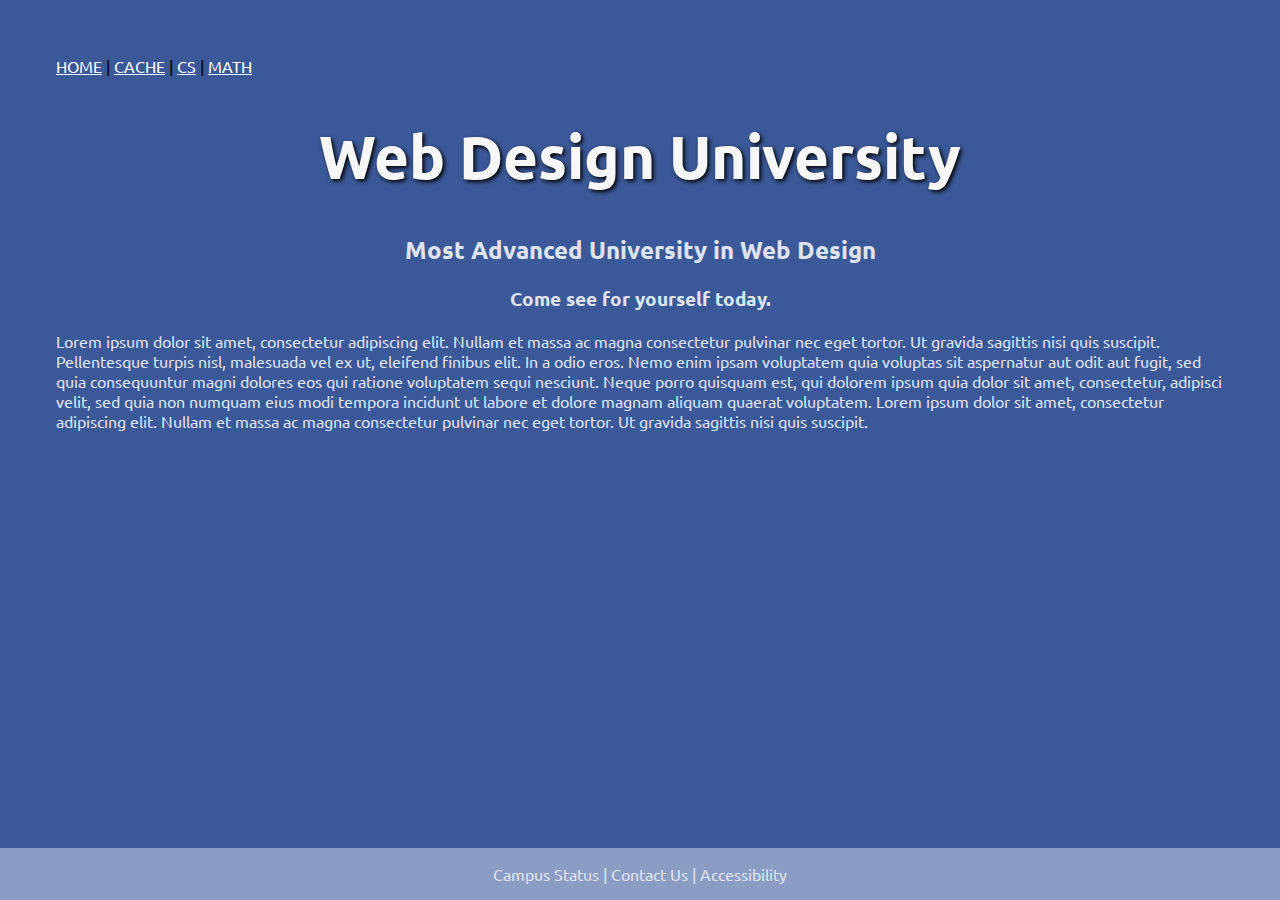
<file: q2/www/index.html>
<!DOCTYPE html>

<html lang="en">

<head>
<meta name="description"
content="Web Design University">
<title>Web Design University</title>

<link rel="icon" type="image/x-icon" href="favicon.ico">
<link rel="stylesheet" href="css/styles_homepage.css">
<a href="index.html">HOME</a> | <a href="cache.html">CACHE</a> | <a href="cs/index.html">CS</a> | <a href="math/index.html">MATH</a>

<script type="text/javascript" src="//downloads.mailchimp.com/js/signup-forms/popup/unique-methods/embed.js" data-dojo-config="usePlainJson: true, isDebug: false"></script><script type="text/javascript">window.dojoRequire(["mojo/signup-forms/Loader"], function(L) { L.start({"baseUrl":"mc.us20.list-manage.com","uuid":"47700fc4ee2c2c83b8ff46f0e","lid":"426d797ca9","uniqueMethods":true}) })</script>

</head>

<body>
<h1>Web Design University</h1>
<h2>Most Advanced University in Web Design
<h3>Come see for yourself today.</h3>

<p>Lorem ipsum dolor sit amet, consectetur adipiscing elit.
Nullam et massa ac magna consectetur pulvinar nec eget tortor.
Ut gravida sagittis nisi quis suscipit.
Pellentesque turpis nisl, malesuada vel ex ut, eleifend finibus elit.
In a odio eros. Nemo enim ipsam voluptatem quia voluptas sit aspernatur aut
odit aut fugit, sed quia consequuntur magni dolores eos qui ratione voluptatem
sequi nesciunt. Neque porro quisquam est, qui dolorem ipsum quia dolor sit amet,
consectetur, adipisci velit, sed quia non numquam eius modi tempora incidunt ut
labore et dolore magnam aliquam quaerat voluptatem. Lorem ipsum dolor sit amet,
consectetur adipiscing elit.
Nullam et massa ac magna consectetur pulvinar nec eget tortor.
Ut gravida sagittis nisi quis suscipit. </p>

<div>
<div class="footer">
  <p>Campus Status | Contact Us | Accessibility</p>
</div>

</body>
</html>
</file>
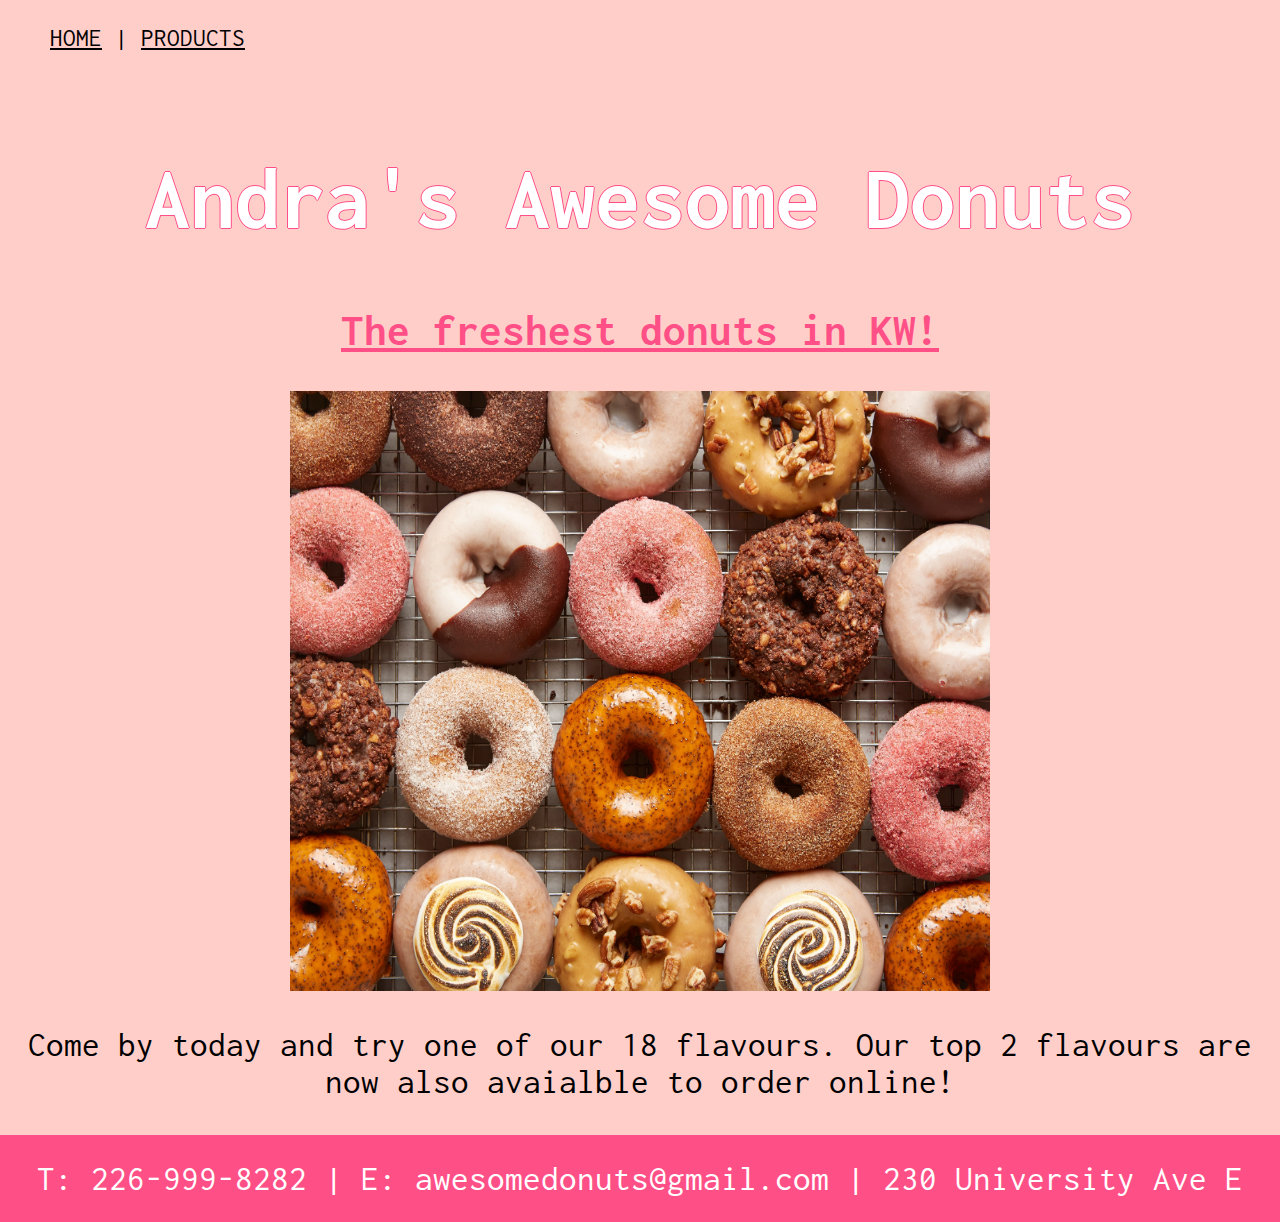
<file: q4/www/index.html>
<!doctype html>
<html lang="en">

<head>
  <meta charset="utf-8">
  <meta name="description" content="donut shop">
  <meta name="keywords" content="donuts,desserts,local,shop">
  <meta name="author" content="Andra Berariu">
  <meta name="viewport" content="width=device-width, initial-scale=1.0">
  <link rel="stylesheet" href="css/styles.css">
  <link rel="icon" type="image/x-icon" href="favicon.ico">
<div class="menu">  <a href="index.html">HOME</a> | <a href="products/index.html">PRODUCTS</a> </div>

<title>Andra's Awesome Donuts</title>
</head>

<body>

<div class="header"></div>

  <h1>Andra's Awesome Donuts</h1>
  <h2>The freshest donuts in KW!</h2>


<img src="img/homepage_donuts.jpg" alt="a variety of donuts" class="center" style="width:700px;height:600px;">

<p> Come by today and try one of our 18 flavours. Our top 2 flavours are now also avaialble to order online! <p>


<div class="footer"> <p> T: 226-999-8282 | E: awesomedonuts@gmail.com | 230 University Ave E </p> </div>

</body>

</html>
</file>
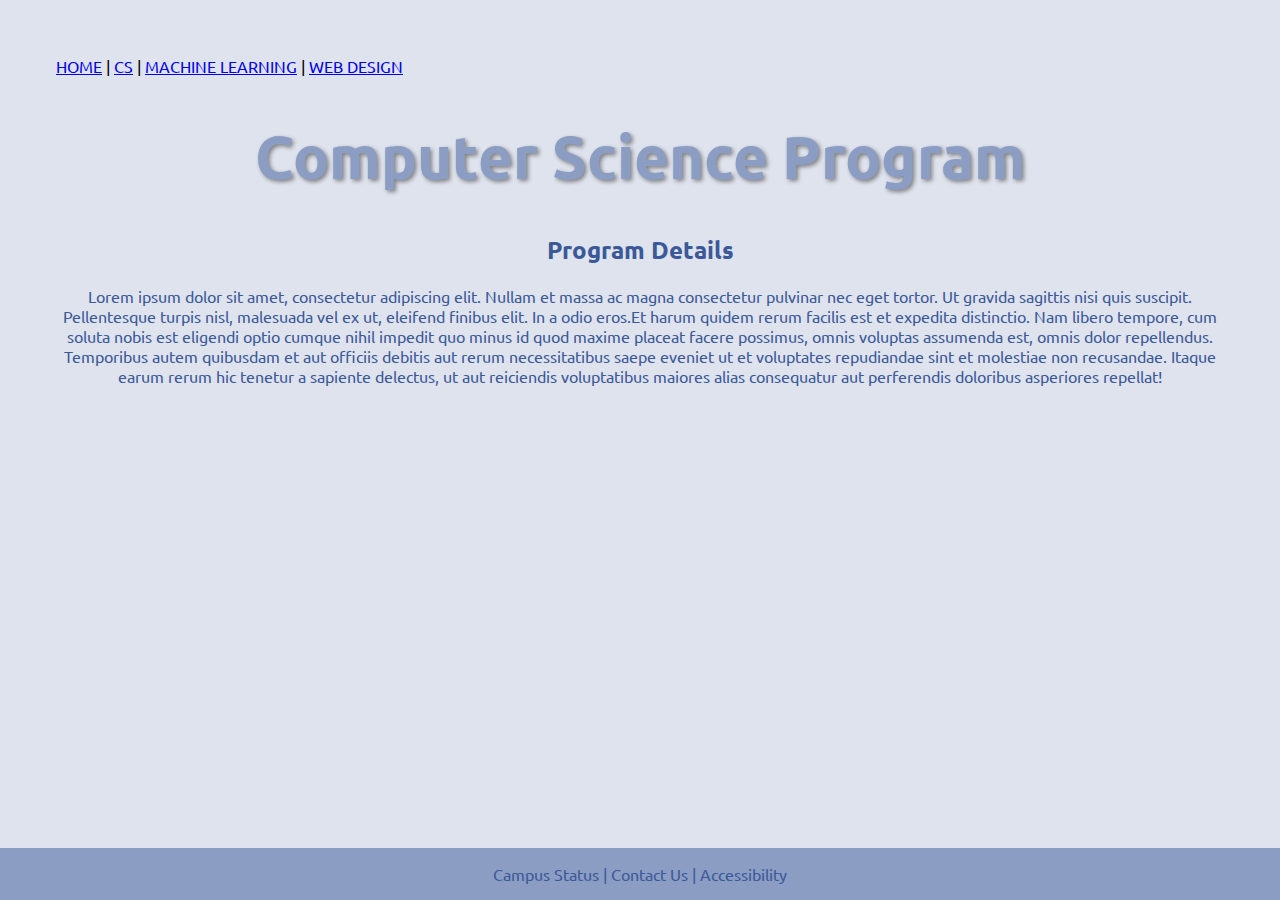
<file: q2/www/cs/index.html>
<!DOCTYPE html>

<html lang="en">

<head>

  <meta name="description"
  content="Computer Science Program at Web Design University">
  <title>Computer Science Program</title>
  <link rel="icon" type="image/x-icon" href="../favicon.ico">
  <link rel="stylesheet" href="../css/styles_program.css">

<a href="../index.html">HOME</a> | <a href="index.html">CS</a> | <a href="machine_learning.html">MACHINE LEARNING</a> | <a href="web_design.html">WEB DESIGN</a>

</head>

<body>
<h1>Computer Science Program</h1>

<h2> Program Details</h2>
<p>Lorem ipsum dolor sit amet, consectetur adipiscing elit.
Nullam et massa ac magna consectetur pulvinar nec eget tortor.
Ut gravida sagittis nisi quis suscipit.
Pellentesque turpis nisl, malesuada vel ex ut, eleifend finibus elit.
In a odio eros.Et harum quidem rerum facilis est et expedita distinctio. Nam libero tempore, cum soluta nobis est eligendi optio cumque nihil impedit quo minus id quod maxime placeat facere possimus, omnis voluptas assumenda est, omnis dolor repellendus. Temporibus autem quibusdam et aut officiis debitis aut rerum necessitatibus saepe eveniet ut et voluptates repudiandae sint et molestiae non recusandae. Itaque earum rerum hic tenetur a sapiente delectus, ut aut reiciendis voluptatibus maiores alias consequatur aut perferendis doloribus asperiores repellat!</p>

<div class="footer">
  <p>Campus Status | Contact Us | Accessibility</p>
</div>

</body>
</html>
</file>
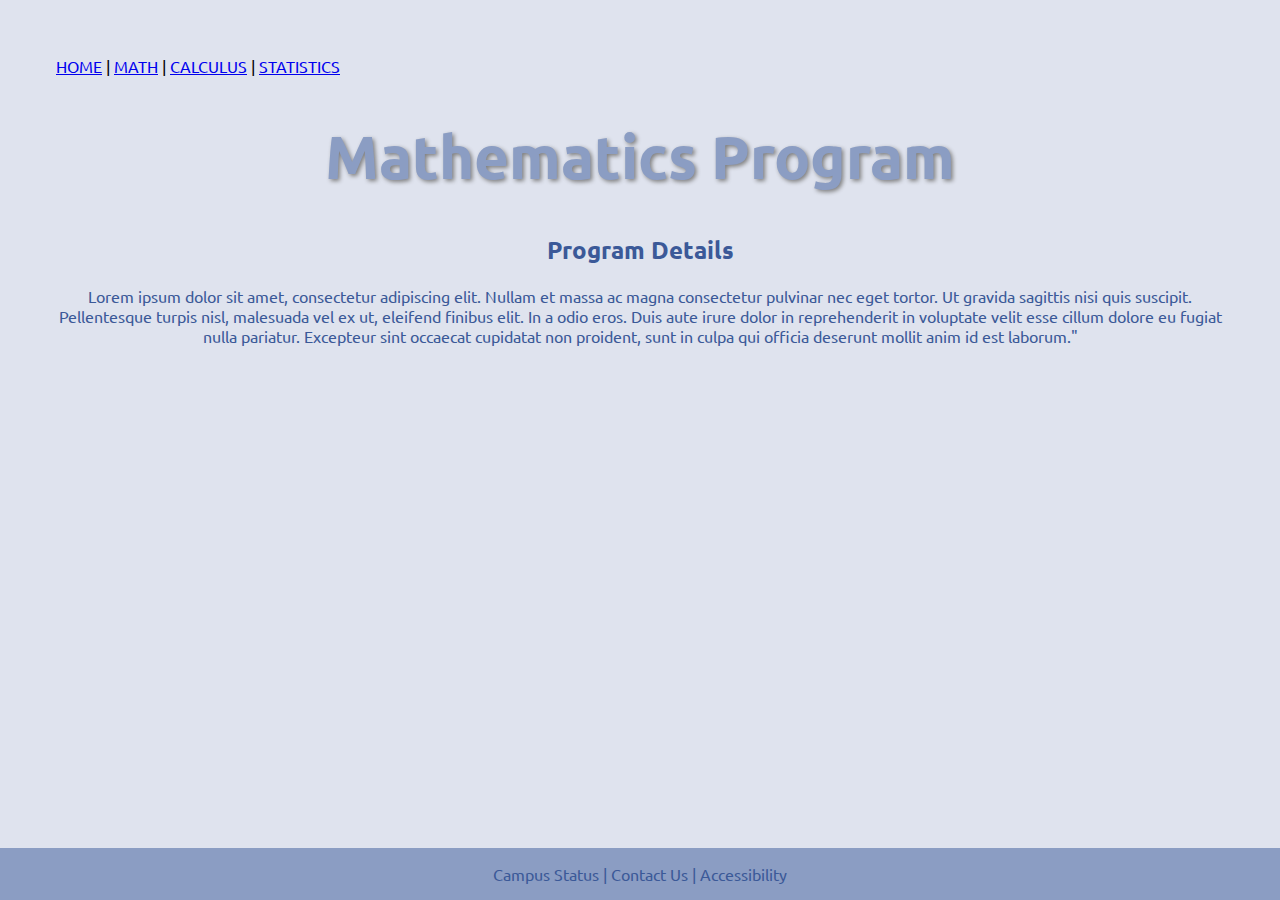
<file: q2/www/math/index.html>
<!DOCTYPE html>

<html lang="en">

<head>

  <meta name="description"
  content="Mathematics Program at Web Design University">
  <title>Mathematics Program</title>
  <link rel="icon" type="image/x-icon" href="../favicon.ico">
  <link rel="stylesheet" href="../css/styles_program.css">

<a href="../index.html">HOME</a> | <a href="index.html">MATH</a> | <a href="calculus.html">CALCULUS</a> | <a href="statistics.html">STATISTICS</a>

</head>

<body>

<h1>Mathematics Program</h1>
<h2>Program Details</h2>

<p>Lorem ipsum dolor sit amet, consectetur adipiscing elit.
Nullam et massa ac magna consectetur pulvinar nec eget tortor.
Ut gravida sagittis nisi quis suscipit.
Pellentesque turpis nisl, malesuada vel ex ut, eleifend finibus elit.
In a odio eros. Duis aute irure dolor in reprehenderit in voluptate velit esse
 cillum dolore eu fugiat nulla pariatur. Excepteur sint occaecat cupidatat non
 proident, sunt in culpa qui officia deserunt mollit anim id est laborum."</p>

 <div class="footer">
   <p>Campus Status | Contact Us | Accessibility</p>
 </div>

</body>
</html>
</file>
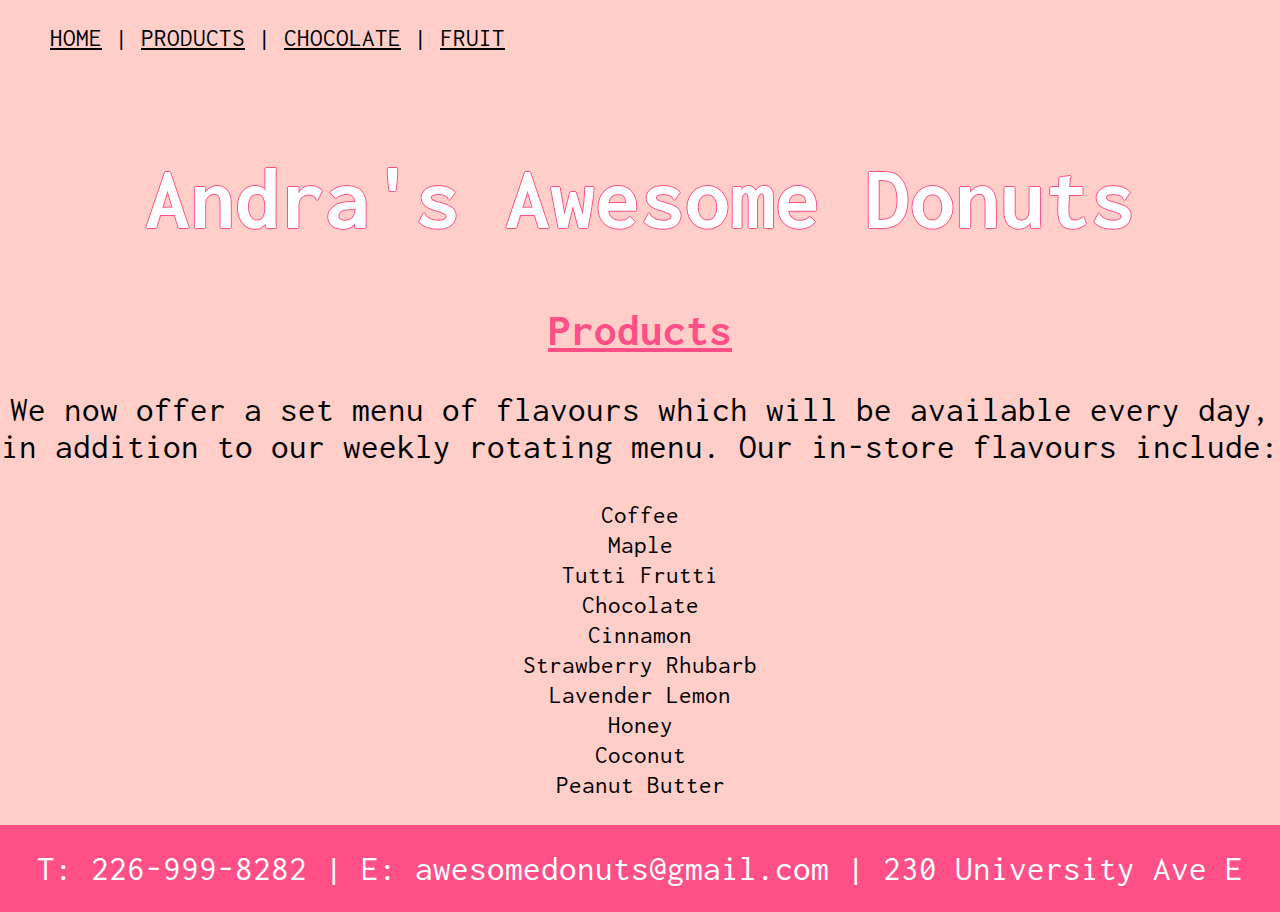
<file: q4/www/products/index.html>
<!doctype html>
<html lang="en">

<head>
  <meta charset="utf-8">
  <meta name="description" content="types of donuts avaialble">
  <meta name="keywords" content="donuts,desserts,local,order">
  <meta name="author" content="Andra Berariu">
  <meta name="viewport" content="width=device-width, initial-scale=1.0">

  <link rel="stylesheet" href="../css/styles.css">
  <link rel="icon" type="image/x-icon" href="../favicon.ico">
  <div class="menu"> <a href="../index.html">HOME</a> | <a href="index.html">PRODUCTS</a> | <a href="donut1.html">CHOCOLATE</a>
| <a href="donut2.html">FRUIT</a> </div>
  <title>Andra's Awesome Donuts</title>
</head>

<body>

  <div class="header"></div>

  <h1>Andra's Awesome Donuts</h1>
  <h2>Products</h2>

<p>We now offer a set menu of flavours which will be available every day, in addition to our weekly rotating menu. Our in-store flavours include:
  <ul>
  <li>Coffee</li>
  <li>Maple</li>
  <li>Tutti Frutti</li>
  <li>Chocolate</li>
  <li>Cinnamon</li>
  <li>Strawberry Rhubarb</li>
  <li>Lavender Lemon</li>
  <li>Honey</li>
  <li>Coconut</li>
  <li>Peanut Butter</li>
</ul>

<div class="footer"> <p> T: 226-999-8282 | E: awesomedonuts@gmail.com | 230 University Ave E </p> </div>



</body>
</html>
</file>
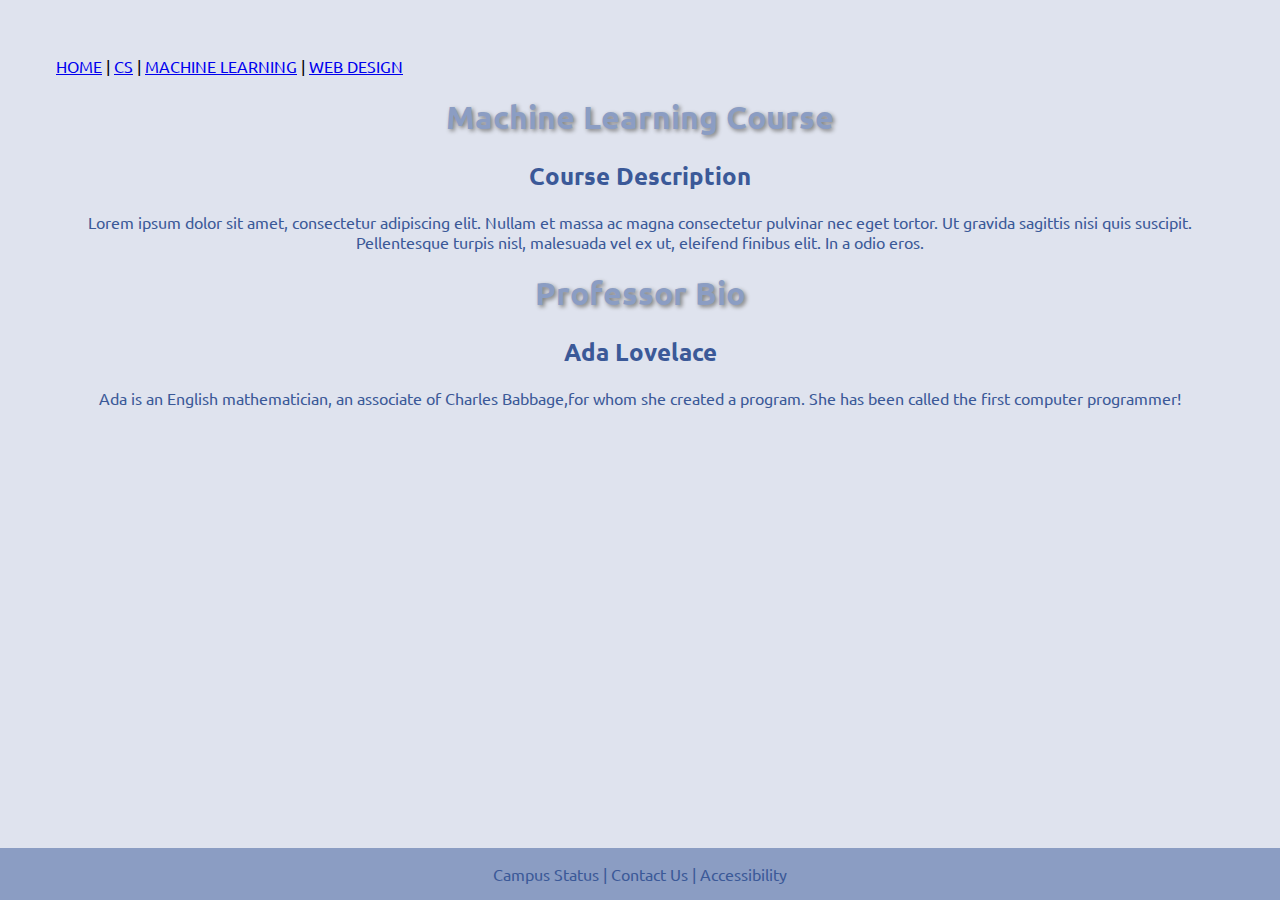
<file: q2/www/cs/machine_learning.html>
<!DOCTYPE html>

<html lang="en">

<head>

  <meta name="description"
  content="Machine Learning Course at Web Design University">
  <title>Machine Learning Course</title>
  <link rel="icon" type="image/x-icon" href="../favicon.ico">
  <link rel="stylesheet" href="../css/styles_course.css">

  <a href="../index.html">HOME</a> | <a href="index.html">CS</a> | <a href="machine_learning.html">MACHINE LEARNING</a> | <a href="web_design.html">WEB DESIGN</a>

</head>
<body>

<h1>Machine Learning Course</h1>
<h2>Course Description</h2>

<p>Lorem ipsum dolor sit amet, consectetur adipiscing elit.
Nullam et massa ac magna consectetur pulvinar nec eget tortor.
Ut gravida sagittis nisi quis suscipit.
Pellentesque turpis nisl, malesuada vel ex ut, eleifend finibus elit.
In a odio eros.</p>

<h1>Professor Bio</h1>
<h2>Ada Lovelace</h2>

<p>Ada is an English mathematician, an associate of Charles Babbage,for whom she
created a program. She has been called the first computer programmer!</p>

<div class="footer">
  <p>Campus Status | Contact Us | Accessibility</p>
</div>

</body>
</html>
</file>
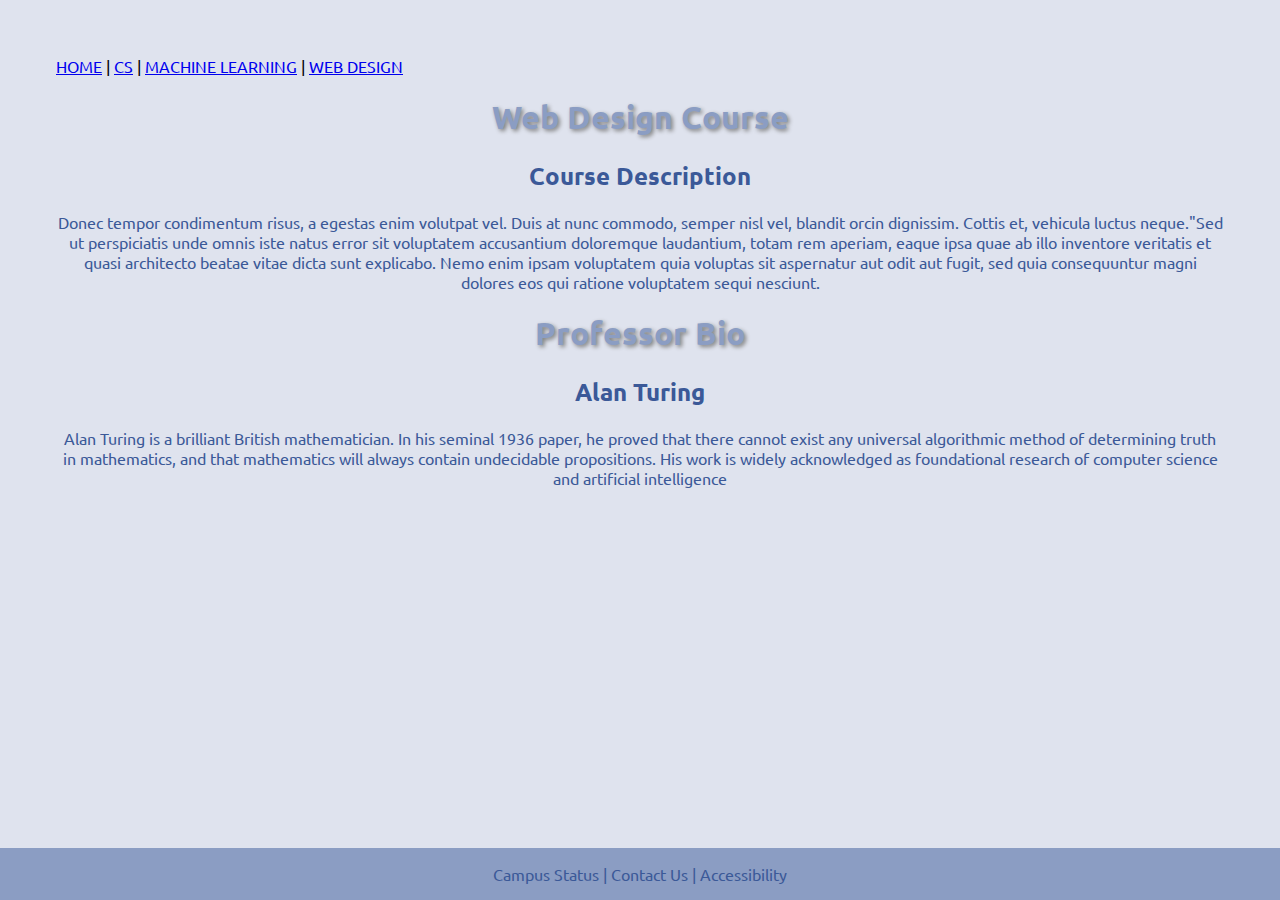
<file: q2/www/cs/web_design.html>
<!DOCTYPE html>

<html lang="en">

<head>

  <meta name="description"
  content="Web Design Course at Web Design University">
  <title>Web Design Course</title>
  <link rel="icon" type="image/x-icon" href="../favicon.ico">
  <link rel="stylesheet" href="../css/styles_course.css">

<a href="../index.html">HOME</a> | <a href="index.html">CS</a> | <a href="machine_learning.html">MACHINE LEARNING</a> | <a href="web_design.html">WEB DESIGN</a>

</head>

<body>

<h1>Web Design Course</h1>
<h2>Course Description</h2>

<p>Donec tempor condimentum risus, a egestas enim volutpat vel.
Duis at nunc commodo, semper nisl vel, blandit orcin dignissim.
Cottis et, vehicula luctus neque."Sed ut perspiciatis unde omnis iste natus
error sit voluptatem accusantium doloremque laudantium, totam rem aperiam,
eaque ipsa quae ab illo inventore veritatis et quasi architecto beatae vitae
dicta sunt explicabo. Nemo enim ipsam voluptatem quia voluptas sit aspernatur
aut odit aut fugit, sed quia consequuntur magni dolores eos qui ratione
voluptatem sequi nesciunt.</p>


<h1>Professor Bio</h1>
<h2>Alan Turing</h2>

<p>Alan Turing is a brilliant British mathematician. In his seminal 1936 paper,
he proved that there cannot exist any universal algorithmic method of
determining truth in mathematics, and that mathematics will always contain
undecidable propositions. His work is widely acknowledged as foundational
research of computer science and artificial intelligence</p>

<div class="footer">
  <p>Campus Status | Contact Us | Accessibility</p>
</div>

</body>
</html>
</file>
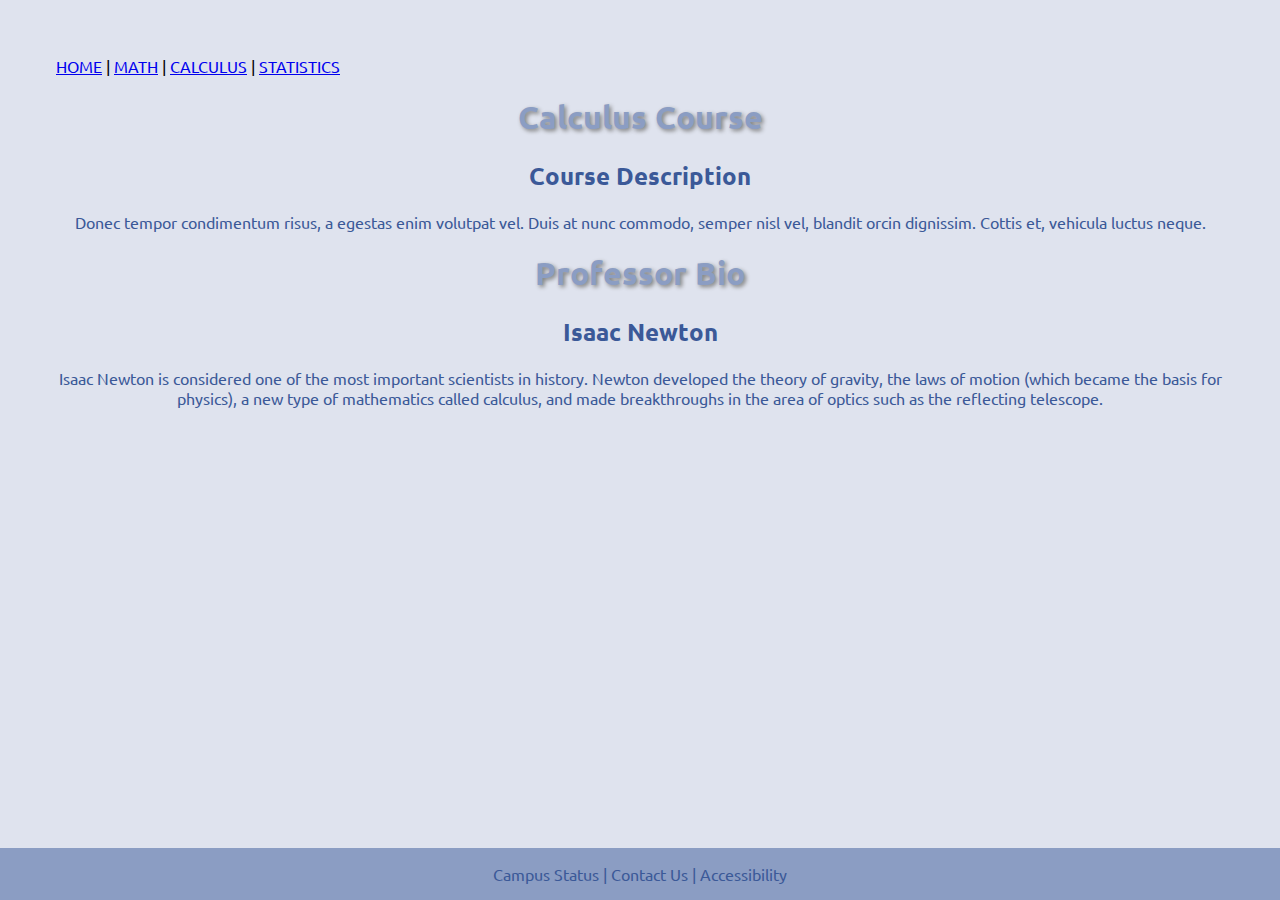
<file: q2/www/math/calculus.html>
<!DOCTYPE html>

<html lang="en">

<head>

  <meta name="description"
  content="Calculus Course at Web Design University">
  <title>Calculus Course</title>
  <link rel="icon" type="image/x-icon" href="../favicon.ico">
  <link rel="stylesheet" href="../css/styles_course.css">

<a href="../index.html">HOME</a> | <a href="index.html">MATH</a> | <a href="calculus.html">CALCULUS</a> | <a href="statistics.html">STATISTICS</a>

</head>

<body>

<h1>Calculus Course</h1>
<h2>Course Description</h2>

<p>Donec tempor condimentum risus, a egestas enim volutpat vel.
Duis at nunc commodo, semper nisl vel, blandit orcin dignissim.
Cottis et, vehicula luctus neque.</p>


<h1>Professor Bio</h1>
<h2>Isaac Newton</h2>

<p>Isaac Newton is considered one of the most important scientists in history.
Newton developed the theory of gravity, the laws of motion (which became the
basis for physics), a new type of mathematics called calculus, and made
breakthroughs in the area of optics such as the reflecting telescope.</p>

<div class="footer">
  <p>Campus Status | Contact Us | Accessibility</p>
</div>

</body>
</html>
</file>
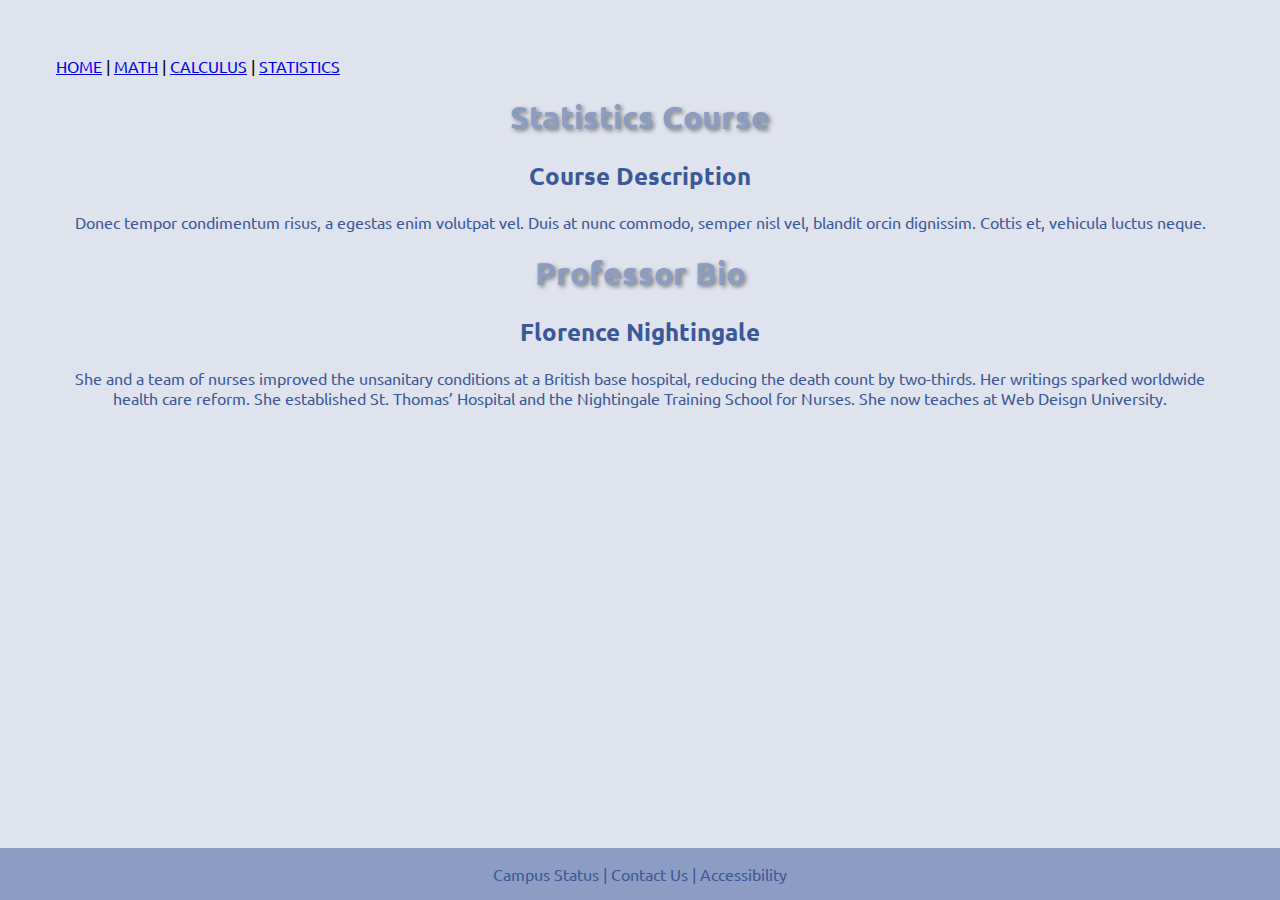
<file: q2/www/math/statistics.html>
<!DOCTYPE html>
<html lang="en">


<head>
  <meta name="description"
  content="Statistics Course at Web Design University">
  <title>Statistics Course</title>
  <link rel="icon" type="image/x-icon" href="../favicon.ico">
  <link rel="stylesheet" href="../css/styles_course.css">

<a href="../index.html">HOME</a> | <a href="index.html">MATH</a> | <a href="calculus.html">CALCULUS</a> | <a href="statistics.html">STATISTICS</a>


</head>
<body>

<h1>Statistics Course</h1>
<h2>Course Description</h2>

<p>Donec tempor condimentum risus, a egestas enim volutpat vel.
Duis at nunc commodo, semper nisl vel, blandit orcin dignissim.
Cottis et, vehicula luctus neque.</p>


<h1>Professor Bio</h1>
<h2>Florence Nightingale</h2>

<p>She and a team of nurses improved the unsanitary conditions at a British
base hospital, reducing the death count by two-thirds. Her writings sparked
worldwide health care reform. She established St. Thomas’ Hospital and
the Nightingale Training School for Nurses. She now teaches at Web Deisgn
University.</p>

<div class="footer">
  <p>Campus Status | Contact Us | Accessibility</p>
</div>

</body>
</html>
</file>
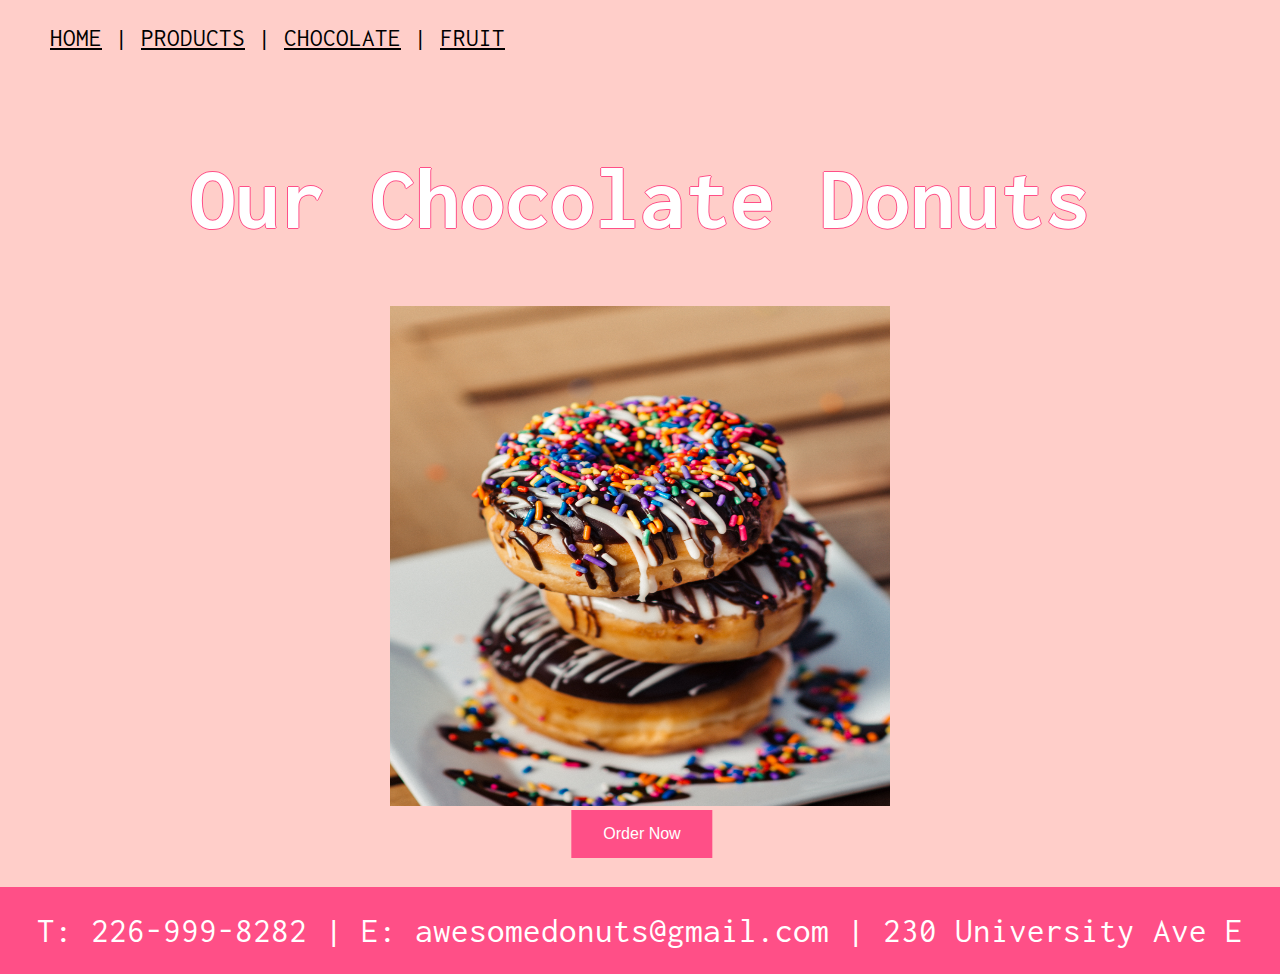
<file: q4/www/products/donut1.html>
<!doctype html>
<html lang="en">

<head>
<meta charset="utf-8">
<meta name="description" content="chocolate donuts">
<meta name="keywords" content="donuts,desserts,order,online,chocolate">
<meta name="author" content="Andra Berariu">
<meta name="viewport" content="width=device-width, initial-scale=1.0">
<link rel="stylesheet" href="../css/styles.css">
<link rel="icon" type="image/x-icon" href="../favicon.ico">
<div class="menu"><a href="../index.html">HOME</a> | <a href="index.html">PRODUCTS</a> | <a href="donut1.html">CHOCOLATE</a>
| <a href="donut2.html">FRUIT</a></div>
<title>Our Chocolate Donuts</title>
</head>

<body>
<div class="header"></div>

  <h1>Our Chocolate Donuts</h1>

<img src="../img/donut-1.jpg" alt="chocolate sprinkle donuts" class="center" style="width:500px;height:500px;">

<button class="button">Order Now</button>

<div class="footer"> <p> T: 226-999-8282 | E: awesomedonuts@gmail.com | 230 University Ave E </p> </div>


</body>
</html>
</file>
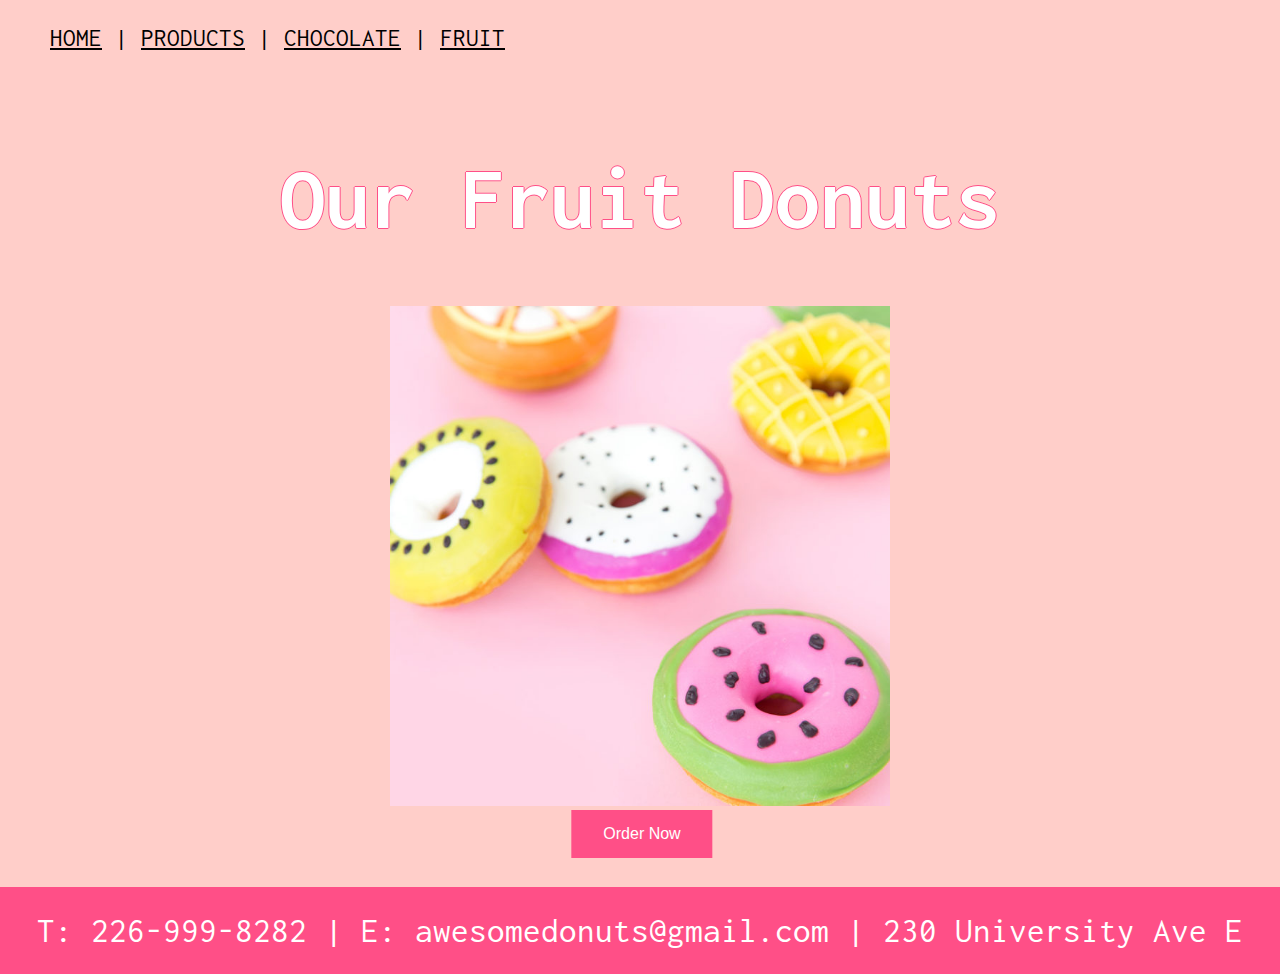
<file: q4/www/products/donut2.html>
<!doctype html>
<html lang="en">

<head>
  <meta charset="utf-8">
  <meta name="description" content="fruit donuts">
  <meta name="keywords" content="donuts,desserts,order,online, fruit">
  <meta name="author" content="Andra Berariu">
  <meta name="viewport" content="width=device-width, initial-scale=1.0">
  <link rel="stylesheet" href="../css/styles.css">
  <link rel="icon" type="image/x-icon" href="../favicon.ico">
  <div class="menu"><a href="../index.html">HOME</a> | <a href="index.html">PRODUCTS</a> | <a href="donut1.html">CHOCOLATE</a>
| <a href="donut2.html">FRUIT</a> </div>
  <title>Our Fruit Donuts</title>
</head>

<body>

  <div class="header"></div>

  <h1>Our Fruit Donuts</h1>

<img src="../img/donut-2.jpg" alt="chocolate sprinkle donuts" class="center" style="width:500px;height:500px;">

<button class="button">Order Now</button>

<div class="footer"> <p> T: 226-999-8282 | E: awesomedonuts@gmail.com | 230 University Ave E </p> </div>


</body>
</html>
</file>
<file: q2/www/css/styles_homepage.css>
/* Importing the fonts */

@import url('https://fonts.googleapis.com/css?family=Ubuntu&display=swap');

/*This is the style for the main home page*/

a {
  color: white ;
}
body {
  font-family: Ubuntu;
}

h1 {
  color: #f7f7f7;
   text-shadow: 2px 2px 4px #000000 ;
   text-align:center ;
   font-size: 60px ;
}

p {
  color: #dfe3ee ;
}

h2 {
  color: #dfe3ee ;
  text-align:center;
}

h3 {
  color: #dfe3ee ;
  text-align:center ;
}
body {
background-color: #3b5998;
  padding: 3em
}
.footer {
   position: fixed;
   left: 0;
   bottom: 0;
   width: 100%;
   background-color: #8b9dc3 ;
   color: white ;
   text-align: center;
}
</file>
<file: q4/www/css/styles.css>
/*importing the Inconsolata font*/

@import url('https://fonts.googleapis.com/css?family=Inconsolata|Montserrat&display=swap');


a {
  color: black ;
}
body {
  font-family: 'Inconsolata';
  font-size: 25px;
  background-color: #ffcec9;
  padding: 1em 0em 0em 0em;
  margin: 0;
}
.header {
  padding: 20px;
}
h1 {
  color: white;
   text-align:center ;
   font-size: 90px ;
   text-shadow: -1px 0 #ff4f87, 0 1px #ff4f87, 1px 0 #ff4f87, 0 -1px #ff4f87;
}

h2 {
  color: #ff4f87 ;
  text-align:center;
  font-size: 45px ;
  text-decoration: underline;
}
p {
  color: #black ;
  font-size: 35px;
  text-align: center;
}
.center {
  display: block;
  margin-left: auto;
  margin-right: auto;
  width: 75%;
}
ul {
margin:0;
padding:0;
text-align: center;
list-style:none;
}
ul  li {
padding: 2px 5px;
}
.button {
  background-color: #ff4f87;
  border: none;
  color: white;
  padding: 15px 32px;
  text-align: center;
  text-decoration: none;
  display: inline-block;
  font-size: 16px;
  margin: 4px 2px;
  cursor: pointer;
  position: relative;
  left: 50%;
  transform: translateX(-50%);
  -webkit-transition-duration: 0.4s;
  transition-duration: 0.4s;
  cursor: pointer;
}
.button:hover {
  background-color: white;
  color: black;
}
.footer {
   position: relative;
   left: 0;
   bottom: 0;
   width: 100%;
   height: 80%;
   background-color: #ff4f87 ;
   color: white ;
   font-size: 12px;
   text-align: center;
}
.footer p {
  margin: 25px 0 0;
  padding: 25px;
}
.menu {
  padding-left: 2em;
  padding-right: 2em;
}
</file>
<file: q2/www/css/styles_program.css>
@import url('https://fonts.googleapis.com/css?family=Ubuntu&display=swap');

h1 {
  color: #8b9dc3;
     text-shadow: 2px 2px 4px grey ;
     text-align:center ;
     font-size: 60px ;
}

p {
  color: #3b5998 ;
  text-align: center;
}

h2 {
  color: #3b5998 ;
  text-align:center ;
}
body {
background-color: #dfe3ee;
padding: 3em
}
body {
font-family: Ubuntu;
}
.footer {
 position: fixed;
 left: 0;
 bottom: 0;
 width: 100%;
 background-color: #8b9dc3 ;
 color: white ;
 text-align: center;
}
</file>
<file: q2/www/css/styles_course.css>
@import url('https://fonts.googleapis.com/css?family=Ubuntu&display=swap');


h1 {
  color: #8b9dc3;
     text-shadow: 2px 2px 4px grey ;
     text-align:center ;
}

p {
  color: #3b5998 ;
  text-align:center ;
}

h2 {
  color: #3b5998 ;
  text-align:center ;
}
body {
background-color: #dfe3ee;
padding: 3em
}
body {
font-family: Ubuntu;
}
.footer {
 position: fixed;
 left: 0;
 bottom: 0;
 width: 100%;
 background-color: #8b9dc3 ;
 color: white ;
 text-align: center;
</file>
